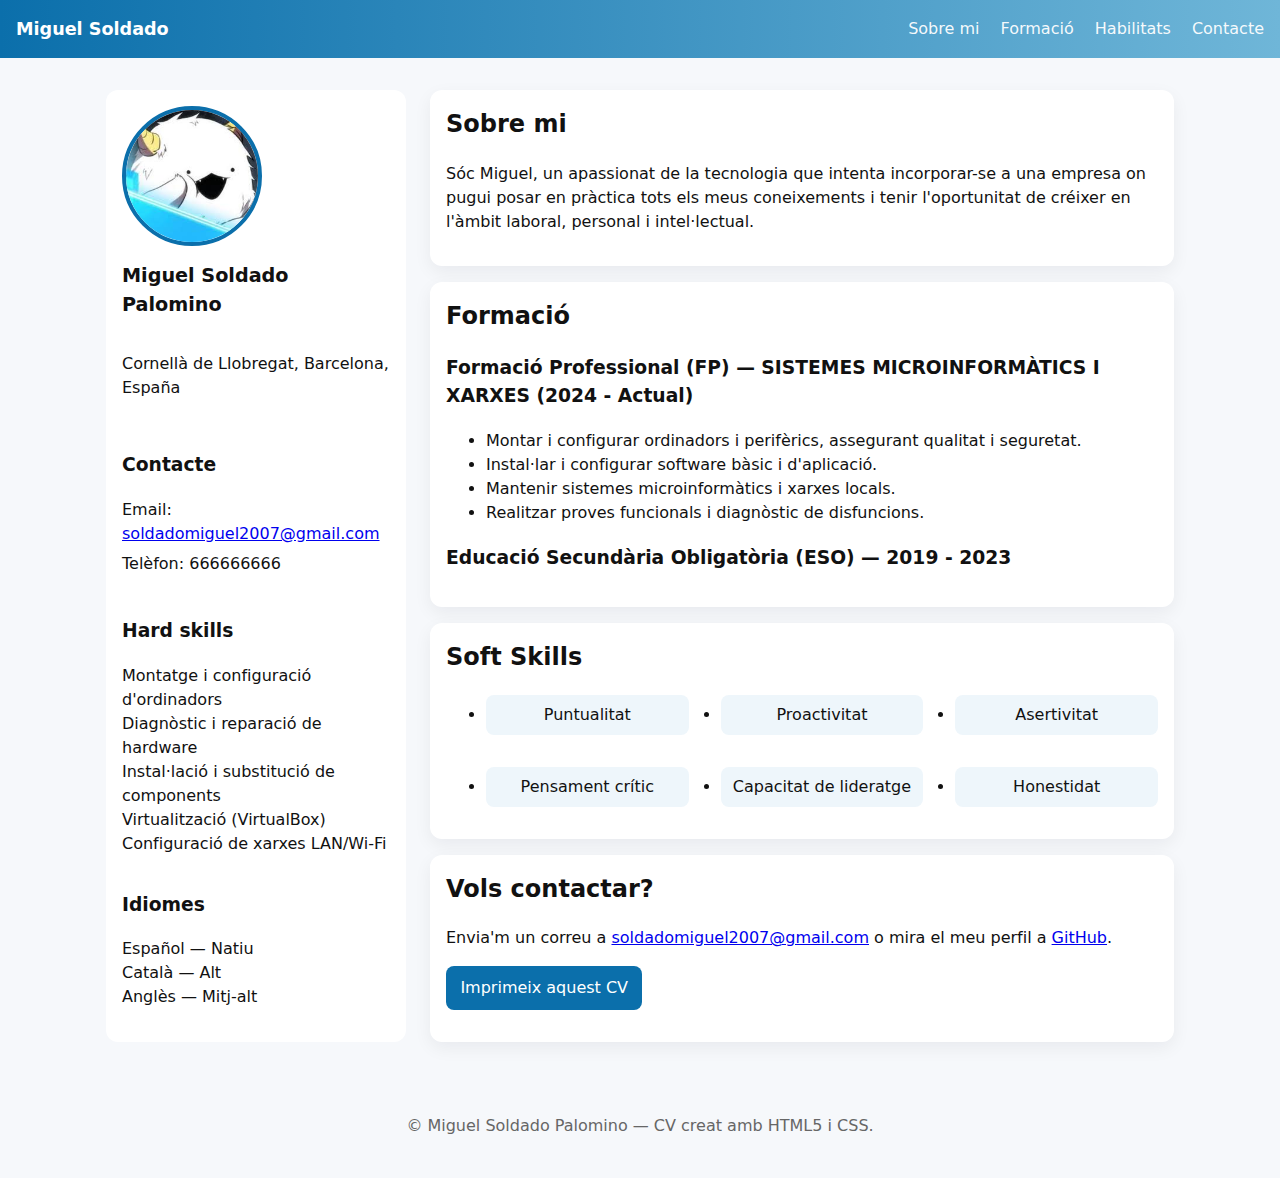
<file: index.html>
<!doctype html>
<html lang="ca">
<head>
  <meta charset="utf-8">
  <meta name="viewport" content="width=device-width,initial-scale=1">
  <title>Miguel Soldado Palomino — CV</title>
  <link rel="stylesheet" href="styles.css">
</head>
<body>
  <audio autoplay loop>
    <source src="inazuma.mp3" type="audio/mpeg"> 
  </audio> 
  <header class="site-header">
    <div class="logo">Miguel Soldado</div>
    <nav class="main-nav">
      <a href="#sobre-mi">Sobre mi</a>
      <a href="#formacio">Formació</a>
      <a href="#habilitats">Habilitats</a>
      <a href="#contacte">Contacte</a>
    </nav>
  </header>

  <main class="layout">
    <aside class="sidebar">
      <img src="ORVD.jpg" alt="Foto de Miguel" class="profile-img">
      <h2 class="name">Miguel Soldado Palomino</h2>
      <p class="location">Cornellà de Llobregat, Barcelona, España</p>

      <section class="contact-card" aria-labelledby="contact-heading">
        <h3 id="contact-heading">Contacte</h3>
        <ul>
          <li>Email: <a href="mailto:soldadomiguel2007@gmail.com">soldadomiguel2007@gmail.com</a></li>
          <li>Telèfon: 666666666</li>
        </ul>
      </section>

      <section class="skills-card" aria-labelledby="skills-heading">
        <h3 id="skills-heading">Hard skills</h3>
        <ul>
          <li>Montatge i configuració d'ordinadors</li>
          <li>Diagnòstic i reparació de hardware</li>
          <li>Instal·lació i substitució de components</li>
          <li>Virtualització (VirtualBox)</li>
          <li>Configuració de xarxes LAN/Wi‑Fi</li>
        </ul>
      </section>

      <section class="lang-card" aria-labelledby="lang-heading">
        <h3 id="lang-heading">Idiomes</h3>
        <ul>
          <li>Español — Natiu</li>
          <li>Català — Alt</li>
          <li>Anglès — Mitj-alt</li>
        </ul>
      </section>

    </aside>

    <section class="content" role="main">

      <article id="sobre-mi" class="card">
        <h2>Sobre mi</h2>
        <p>Sóc Miguel, un apassionat de la tecnologia que intenta incorporar-se a una empresa on pugui posar en pràctica tots els meus coneixements i tenir l'oportunitat de créixer en l'àmbit laboral, personal i intel·lectual.</p>
      </article>

      <article id="formacio" class="card">
        <h2>Formació</h2>
        <section>
          <h3>Formació Professional (FP) — SISTEMES MICROINFORMÀTICS I XARXES (2024 - Actual)</h3>
          <ul>
            <li>Montar i configurar ordinadors i perifèrics, assegurant qualitat i seguretat.</li>
            <li>Instal·lar i configurar software bàsic i d'aplicació.</li>
            <li>Mantenir sistemes microinformàtics i xarxes locals.</li>
            <li>Realitzar proves funcionals i diagnòstic de disfuncions.</li>
          </ul>
        </section>
        <section>
          <h3>Educació Secundària Obligatòria (ESO) — 2019 - 2023</h3>
        </section>
      </article>

      <article id="habilitats" class="card">
        <h2>Soft Skills</h2>
        <ul class="softskills">
          <li>Puntualitat</li>
          <li>Proactivitat</li>
          <li>Asertivitat</li>
          <li>Pensament crític</li>
          <li>Capacitat de lideratge</li>
          <li>Honestidat</li>
        </ul>
      </article>

      <article id="contacte" class="card">
        <h2>Vols contactar?</h2>
        <p>Envia'm un correu a <a href="mailto:soldadomiguel2007@gmail.com">soldadomiguel2007@gmail.com</a> o mira el meu perfil a <a href="https://github.com/" target="_blank" rel="noopener">GitHub</a>.</p>
        <p><a href="#" onclick="window.print();return false;" class="btn">Imprimeix aquest CV</a></p>
      </article>

    </section>
  </main>

  <footer class="site-footer">
    <p>© Miguel Soldado Palomino — CV creat amb HTML5 i CSS.</p>
  </footer>
</body>
</html>
</file>
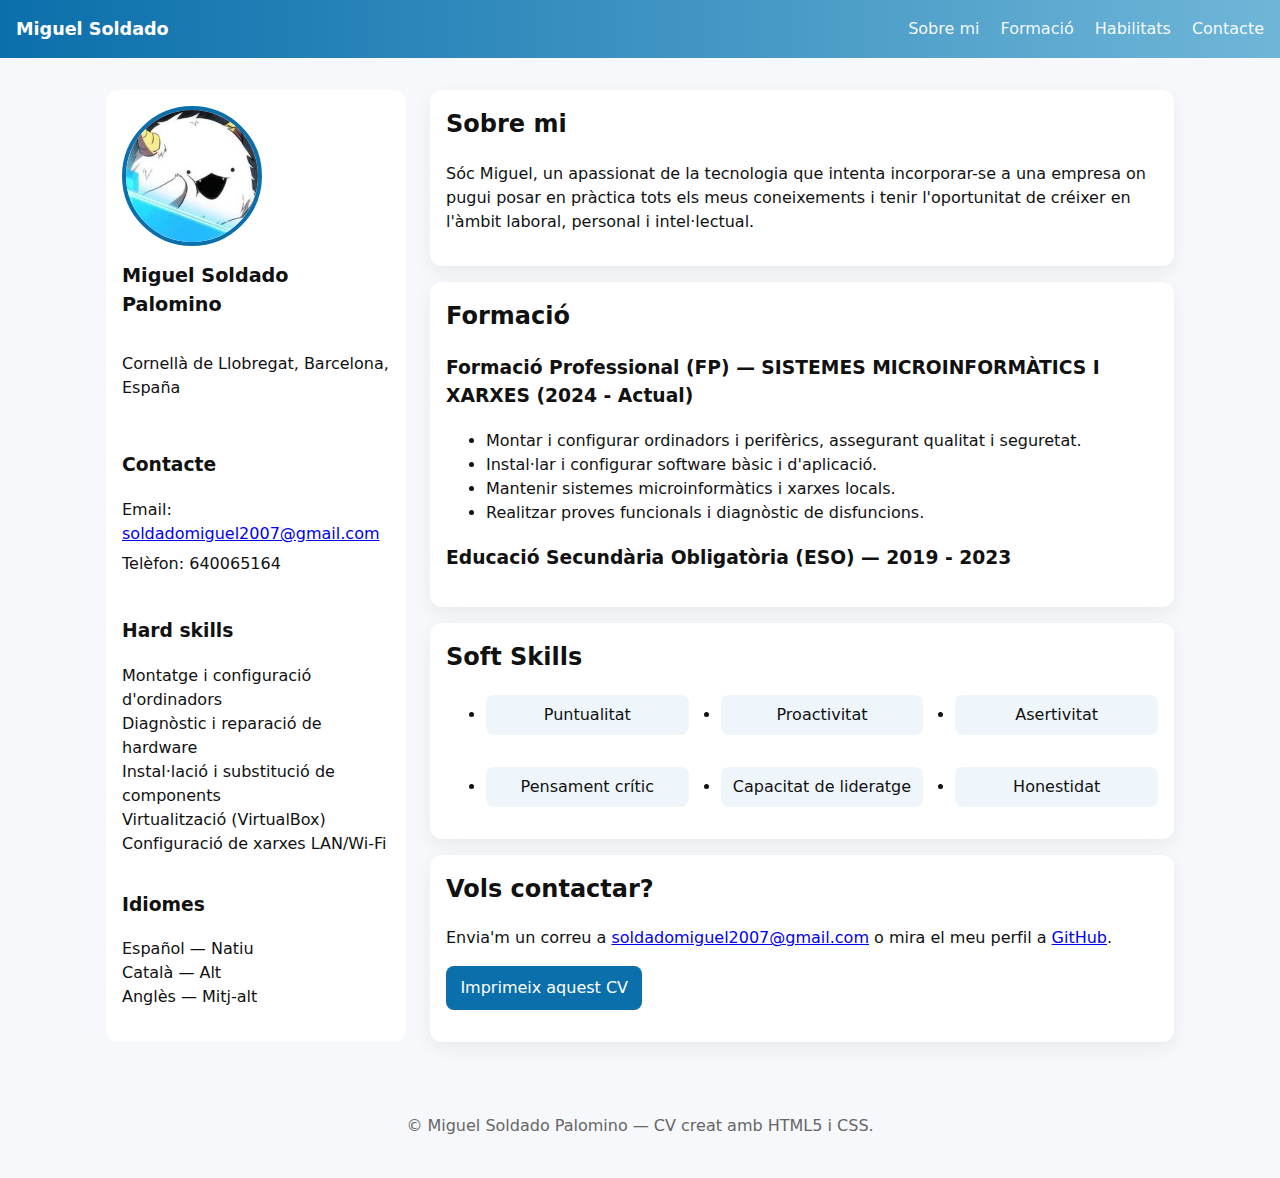
<file: CV.html>
<!doctype html>
<html lang="ca">
<head>
  <meta charset="utf-8">
  <meta name="viewport" content="width=device-width,initial-scale=1">
  <title>Miguel Soldado Palomino — CV</title>
  <link rel="stylesheet" href="styles.css">
</head>
<body>
  <audio autoplay loop>
    <source src="inazuma.mp3" type="audio/mpeg"> 
  </audio> 
  <header class="site-header">
    <div class="logo">Miguel Soldado</div>
    <nav class="main-nav">
      <a href="#sobre-mi">Sobre mi</a>
      <a href="#formacio">Formació</a>
      <a href="#habilitats">Habilitats</a>
      <a href="#contacte">Contacte</a>
    </nav>
  </header>

  <main class="layout">
    <aside class="sidebar">
      <img src="ORVD.jpg" alt="Foto de Miguel" class="profile-img">
      <h2 class="name">Miguel Soldado Palomino</h2>
      <p class="location">Cornellà de Llobregat, Barcelona, España</p>

      <section class="contact-card" aria-labelledby="contact-heading">
        <h3 id="contact-heading">Contacte</h3>
        <ul>
          <li>Email: <a href="mailto:soldadomiguel2007@gmail.com">soldadomiguel2007@gmail.com</a></li>
          <li>Telèfon: 640065164</li>
        </ul>
      </section>

      <section class="skills-card" aria-labelledby="skills-heading">
        <h3 id="skills-heading">Hard skills</h3>
        <ul>
          <li>Montatge i configuració d'ordinadors</li>
          <li>Diagnòstic i reparació de hardware</li>
          <li>Instal·lació i substitució de components</li>
          <li>Virtualització (VirtualBox)</li>
          <li>Configuració de xarxes LAN/Wi‑Fi</li>
        </ul>
      </section>

      <section class="lang-card" aria-labelledby="lang-heading">
        <h3 id="lang-heading">Idiomes</h3>
        <ul>
          <li>Español — Natiu</li>
          <li>Català — Alt</li>
          <li>Anglès — Mitj-alt</li>
        </ul>
      </section>

    </aside>

    <section class="content" role="main">

      <article id="sobre-mi" class="card">
        <h2>Sobre mi</h2>
        <p>Sóc Miguel, un apassionat de la tecnologia que intenta incorporar-se a una empresa on pugui posar en pràctica tots els meus coneixements i tenir l'oportunitat de créixer en l'àmbit laboral, personal i intel·lectual.</p>
      </article>

      <article id="formacio" class="card">
        <h2>Formació</h2>
        <section>
          <h3>Formació Professional (FP) — SISTEMES MICROINFORMÀTICS I XARXES (2024 - Actual)</h3>
          <ul>
            <li>Montar i configurar ordinadors i perifèrics, assegurant qualitat i seguretat.</li>
            <li>Instal·lar i configurar software bàsic i d'aplicació.</li>
            <li>Mantenir sistemes microinformàtics i xarxes locals.</li>
            <li>Realitzar proves funcionals i diagnòstic de disfuncions.</li>
          </ul>
        </section>
        <section>
          <h3>Educació Secundària Obligatòria (ESO) — 2019 - 2023</h3>
        </section>
      </article>

      <article id="habilitats" class="card">
        <h2>Soft Skills</h2>
        <ul class="softskills">
          <li>Puntualitat</li>
          <li>Proactivitat</li>
          <li>Asertivitat</li>
          <li>Pensament crític</li>
          <li>Capacitat de lideratge</li>
          <li>Honestidat</li>
        </ul>
      </article>

      <article id="contacte" class="card">
        <h2>Vols contactar?</h2>
        <p>Envia'm un correu a <a href="mailto:soldadomiguel2007@gmail.com">soldadomiguel2007@gmail.com</a> o mira el meu perfil a <a href="https://github.com/" target="_blank" rel="noopener">GitHub</a>.</p>
        <p><a href="#" onclick="window.print();return false;" class="btn">Imprimeix aquest CV</a></p>
      </article>

    </section>
  </main>

  <footer class="site-footer">
    <p>© Miguel Soldado Palomino — CV creat amb HTML5 i CSS.</p>
  </footer>
</body>
</html>
</file>
<file: styles.css>
:root{
  --accent:#0b6fab;
  --bg:#f6f8fb;
  --card:#ffffff;
  --muted:#666;
  --max-width:1100px;
}
*{box-sizing:border-box}
body{
  font-family:Inter, system-ui, -apple-system, 'Segoe UI', Roboto, 'Helvetica Neue', Arial;
  margin:0;background:var(--bg);color:#111;line-height:1.5;
}
.site-header{
  background:linear-gradient(90deg,var(--accent),#6fb6d8);
  color:white;padding:1rem;display:flex;align-items:center;justify-content:space-between;
}
.site-header .logo{font-weight:700;font-size:1.1rem}
.main-nav a{color:rgba(255,255,255,0.95);margin-left:1rem;text-decoration:none}

.layout{
  max-width:var(--max-width);margin:2rem auto;display:grid;gap:1.5rem;padding:0 1rem;
  grid-template-columns: 300px 1fr;
}

.sidebar{background:var(--card);padding:1rem;border-radius:12px;display:flex;flex-direction:column;gap:1rem;align-items:flex-start}
.profile-img{width:140px;height:140px;border-radius:50%;object-fit:cover;border:4px solid var(--accent)}
.name{margin:0;font-size:1.2rem}
.contact-card ul,.skills-card ul,.lang-card ul{list-style:none;padding:0;margin:0}
.contact-card li{margin-bottom:.4rem}

.content{display:flex;flex-direction:column;gap:1rem}
.card{background:var(--card);padding:1rem;border-radius:12px;box-shadow:0 6px 18px rgba(12,20,30,0.06)}
.card h2{margin-top:0}
.softskills{display:grid;grid-template-columns:repeat(3,1fr);gap:2rem}
.softskills li{background:#eef6fb;padding:.5rem;border-radius:8px;text-align:center}

.video-wrapper{margin-top:0.5rem;display:flex;justify-content:center}
iframe{max-width:100%;height:auto}

.site-footer{text-align:center;padding:1.5rem;color:var(--muted)}

@media (max-width:900px){
  .layout{grid-template-columns:1fr;}
  .softskills{grid-template-columns:repeat(2,1fr)}
  .main-nav{display:none}
}


.btn{display:inline-block;padding:.6rem .9rem;border-radius:8px;background:var(--accent);color:white;text-decoration:none}
</file>
